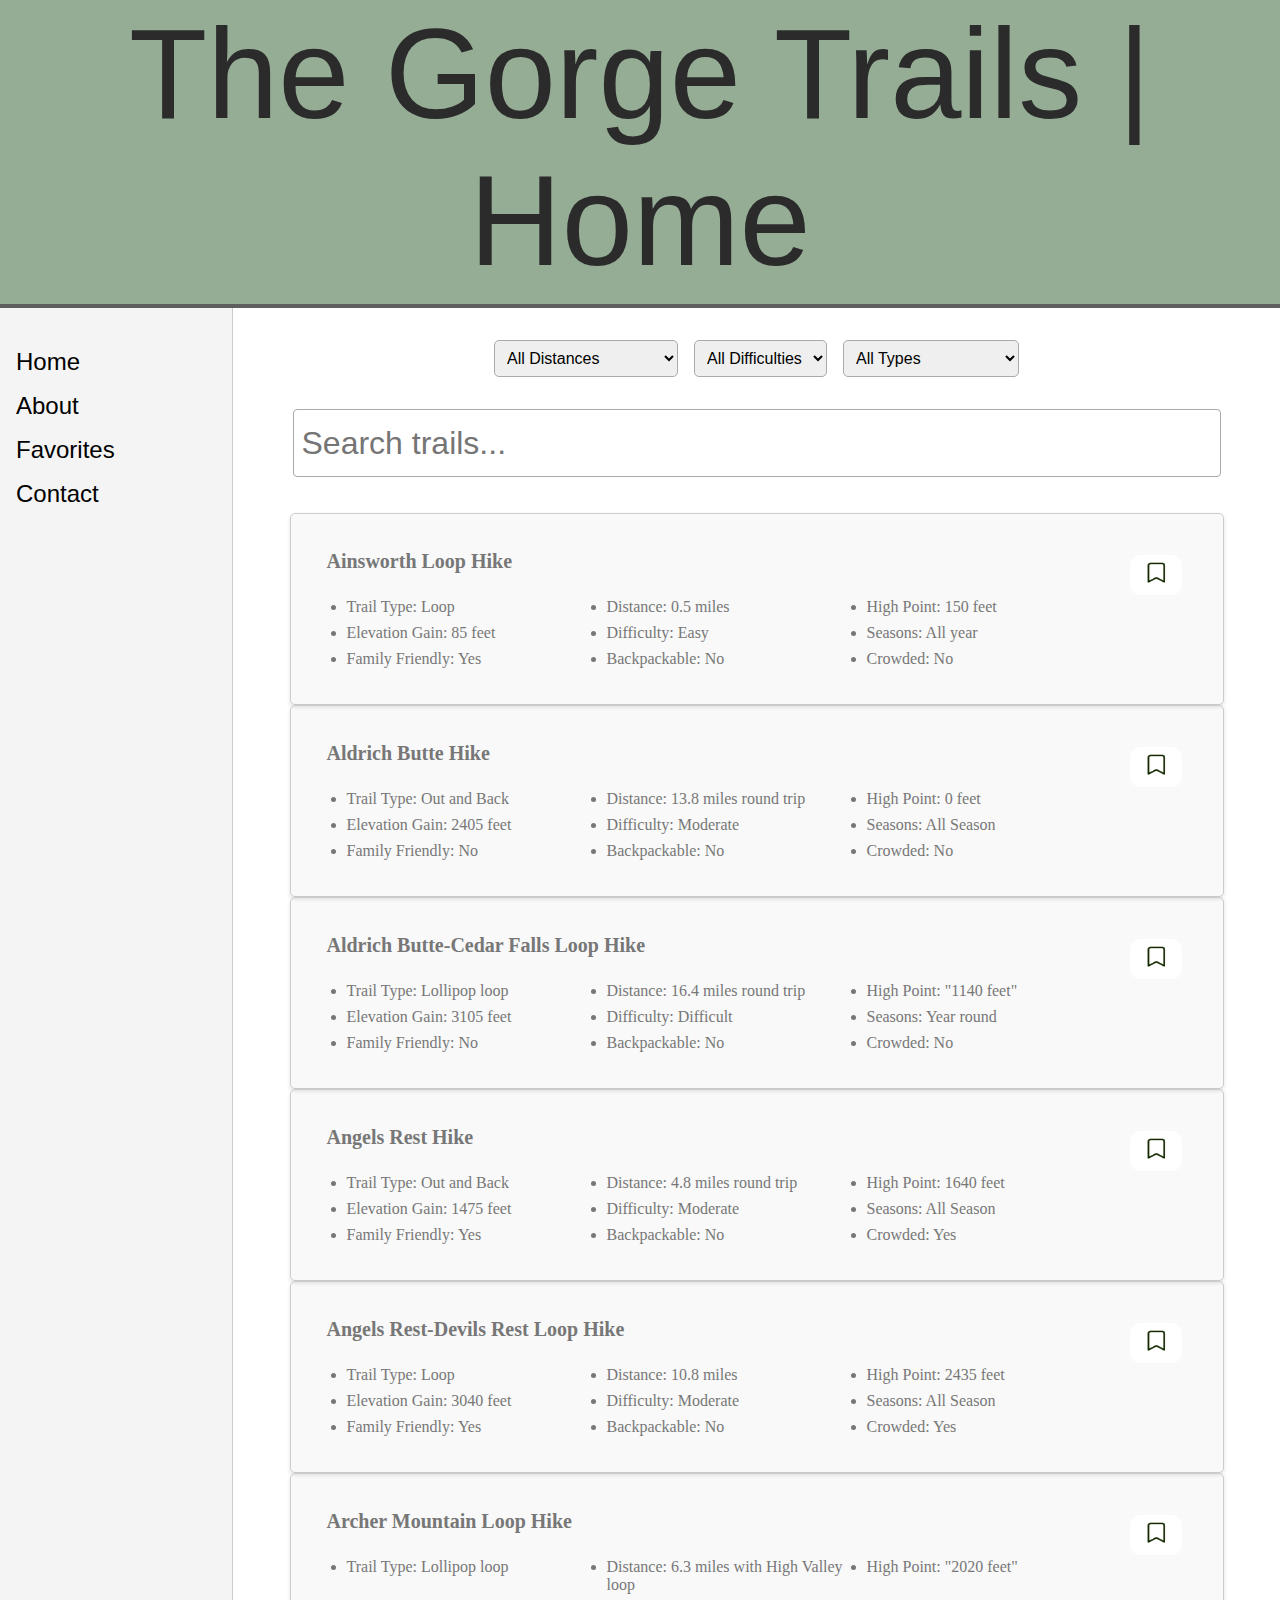
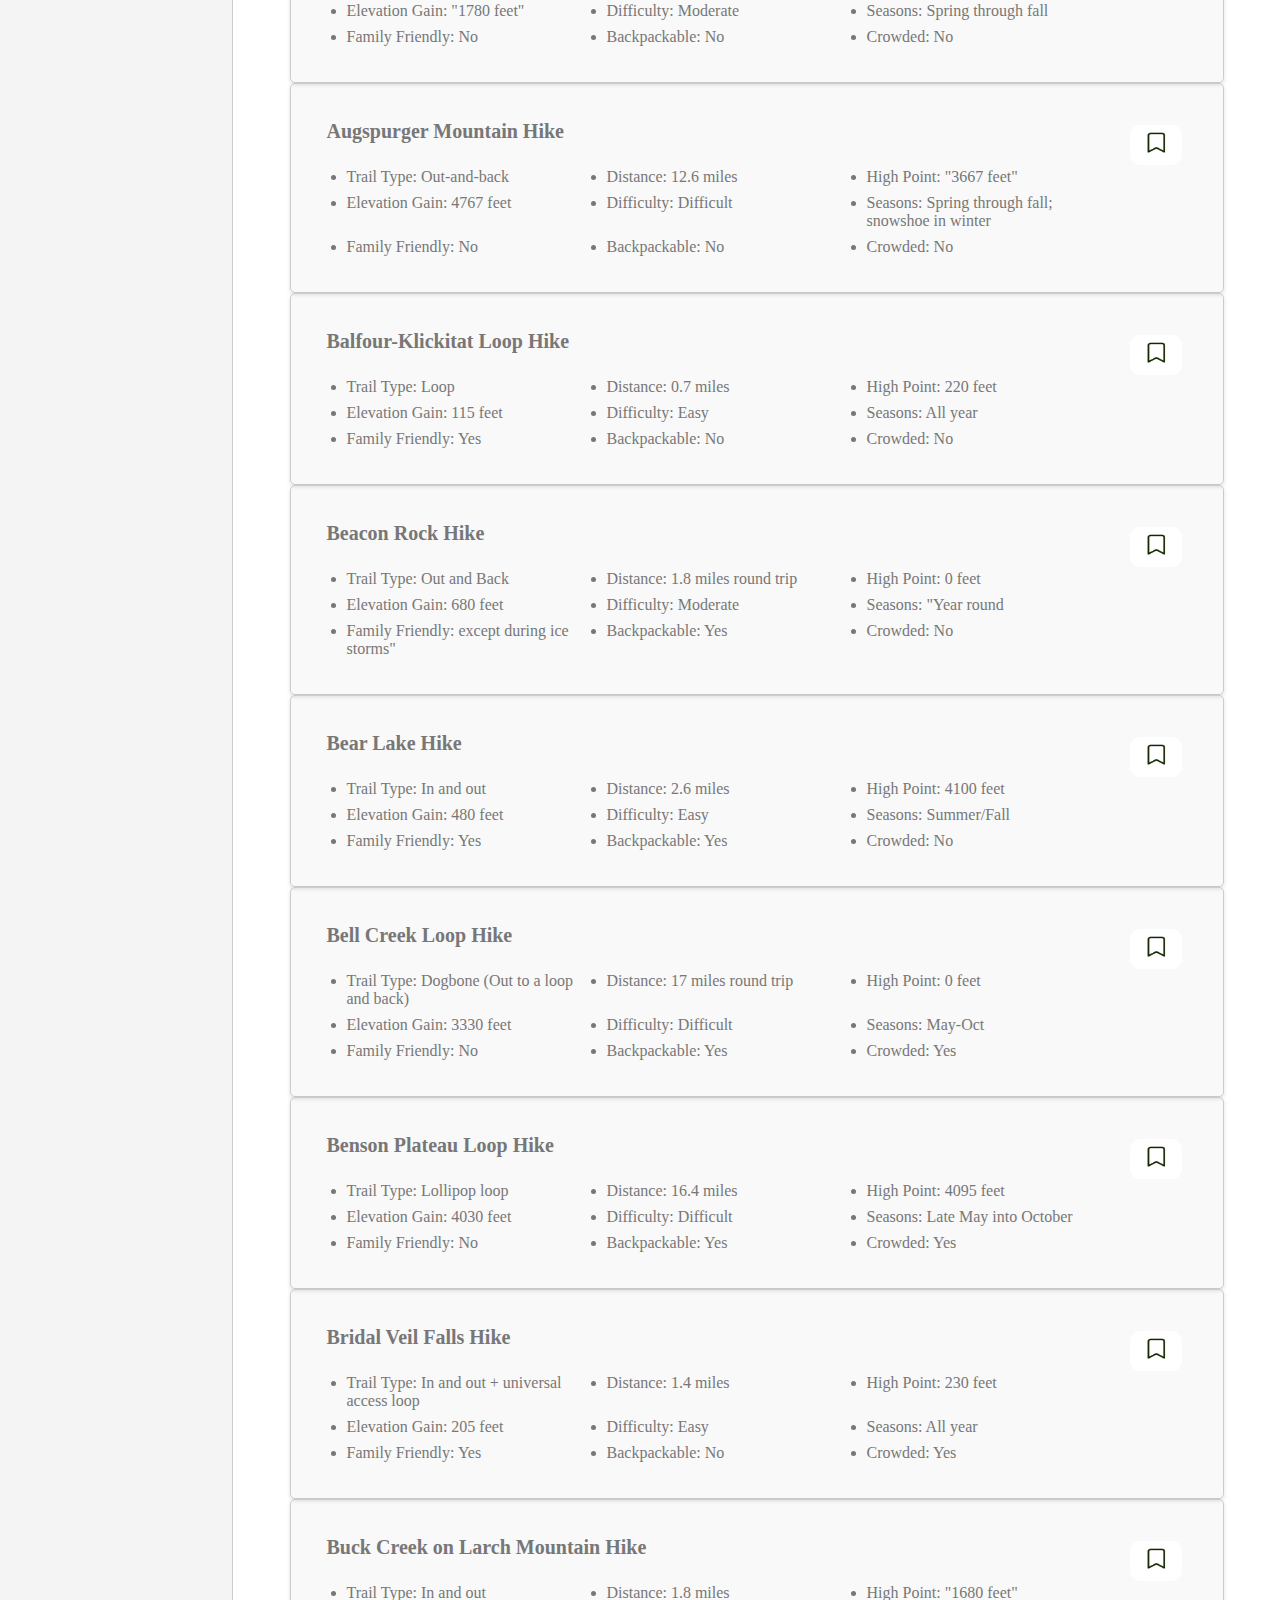
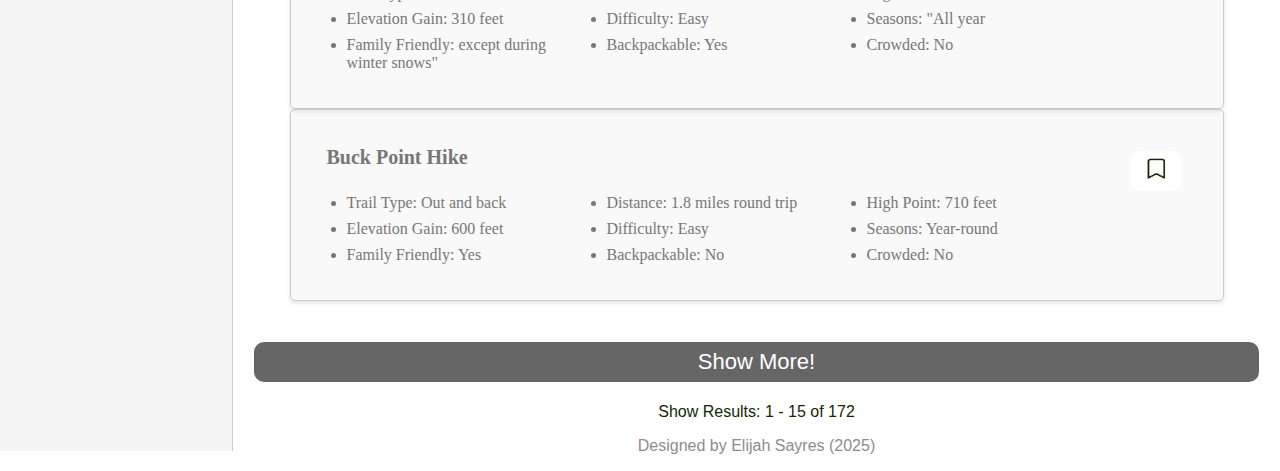
<file: index.html>
<!DOCTYPE html>
<html>
  <head>
    <title>The Gorge Trails | Home</title>
    <meta name="description" content="A Catalog of Hiking Trails in the Columbia River Gorge National Scenic Area" />
    <link rel="stylesheet" href="css/style.css" />
    <script type="text/javascript" src="js/scripts.js"></script>
  </head>

  <body>
    <header class="main-header">
      <h1 class="title">The Gorge Trails | Home</h1>
    </header>

    <div class="container">
        <aside class="sidebar">
          <nav>
            <ul>
              <li><a href="index.html">Home</a></li>
              <li><a href= "about.html">About</a></li>
              <li><a href="favorites.html">Favorites</a></li>
              <li><a href= "contact.html">Contact</a></li>
            </ul>
          </nav>
        </aside>

    <main class="content">
        <div id="filters" style="display: flex; gap: 1rem; margin: 1rem 25px;">
          <select id="distanceFilter">
            <option value="">All Distances</option>
            <option value="Short">Short (0.1 - 5 miles)</option>
            <option value="Medium">Medium (6 - 9 miles)</option>
            <option value="Long">Long (10+ miles)</option>
          </select>
        
          <select id="difficultyFilter">
            <option value="">All Difficulties</option>
            <option value="Easy">Easy</option>
            <option value="Moderate">Moderate</option>
            <option value="Hard">Difficult</option>
          </select>
        
          <select id="backpackableFilter">
            <option value="">All Types</option>
            <option value="Yes">Backpackable</option>
            <option value="No">Not Backpackable</option>
            <option value="YesCrowded">Crowded</option>
            <option value="NoCrowded">Not Crowded</option>
            <option value="YesFamilyFriendly">Family Friendly</option>
            <option value="NoFamilyFriendly">Not Family Friendly</option>

          </select>
        </div>
        <input type="text" id="searchInput" placeholder="Search trails..." />
        <div id="card-container"></div>
        <div class="card" style="display: none">
        <div class="card-content">
            <button class="favorite-button">  
              <img class="favorite-icon" src="data/favorite-button-unlit.png" alt="favoritebutton" style="width: 32px; height: 32px;"/> 
            </button>
            <h2 class="card-title">Hiking Trails</h2>
            <div class="spacer"> </div>
            <ul>
            <li>Bullet Point 1</li>
            <li>Bullet Point 2</li>
            <li>Bullet Point 3</li>
            <li>Bullet Point 4</li>
            <li>Bullet Point 5</li>
            <li>Bullet Point 6</li>
            <li>Bullet Point 7</li>
            <li>Bullet Point 8</li>
            <li>Bullet Point 9</li>
            </ul>
        </div>
        </div>
        <button id="show-more-button" onclick="showCards()">Show More!</button>
        <div id="results">Showing Results: 1-15 of 172</div>
        <div id="creator">Designed by Elijah Sayres (2025)</div>
    </main>
  </body>
</html>
</file>
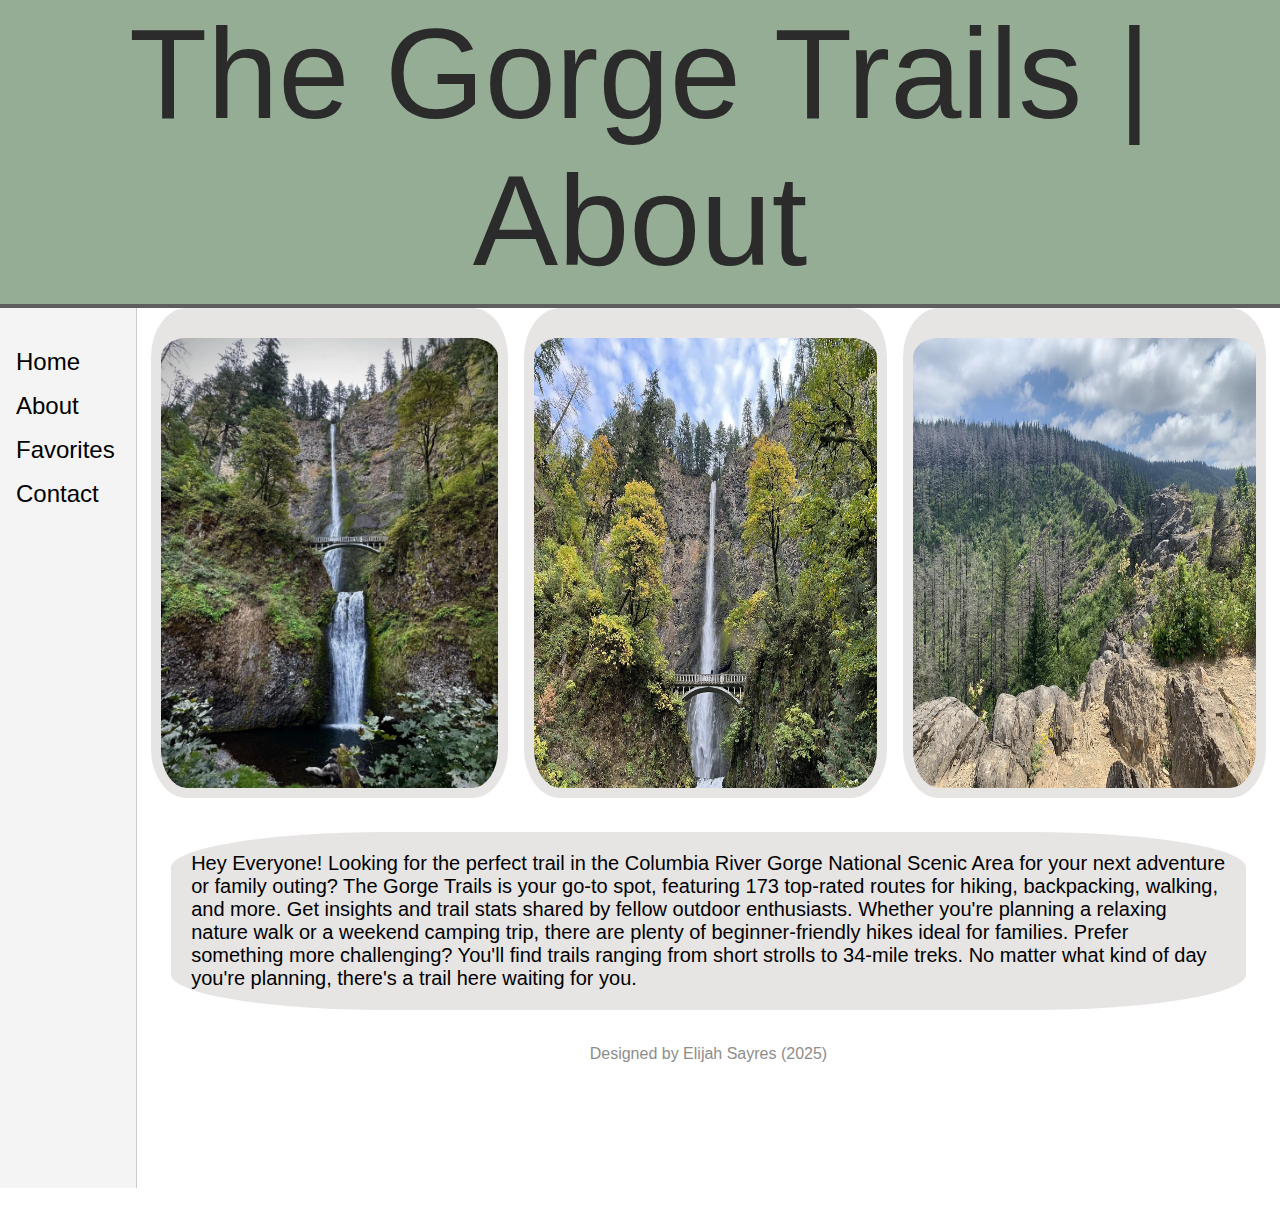
<file: about.html>
<!DOCTYPE html>
<html>
  <head>
    <title>The Gorge Trails about | About</title>
    <meta name="description" content="A Catalog of Hiking Trails in the Columbia River Gorge National Scenic Area" />
    <link rel="stylesheet" href="css/about.css" />
  </head>

  <body>
    <header class="main-header">
      <h1 class="title">The Gorge Trails | About</h1>
    </header>

    <div class="container">
        <aside class="sidebar">
          <nav>
            <ul>
              <li><a href="index.html">Home</a></li>
              <li><a href= "about.html">About</a></li>
              <li><a href="favorites.html">Favorites</a></li>
              <li><a href= "contact.html">Contact</a></li>
            </ul>
          </nav>
        </aside>
    <main class="content">
      <div class="aboutimg">
        <img src="data/aboutImg1.webp" alt="Trail 1">
        <img src="data/aboutImg2.webp" alt="Trail 2">
        <img src="data/aboutImg3.webp" alt="Trail 3">
      </div>
      <p class= "about-us">Hey Everyone! Looking for the perfect trail in the Columbia River Gorge National Scenic Area for your next adventure or family outing?
         The Gorge Trails is your go-to spot, featuring 173 top-rated routes for hiking, backpacking, walking, and more. 
         Get insights and trail stats shared by fellow outdoor enthusiasts. Whether you're planning a relaxing nature walk or a weekend camping trip, 
         there are plenty of beginner-friendly hikes ideal for families. Prefer something more challenging? You'll find trails ranging from short strolls to 34-mile treks. 
         No matter what kind of day you're planning, there's a trail here waiting for you.</p>
      <div id="creator">Designed by Elijah Sayres (2025)</div>
    </main>
  </body>
</html>
</file>
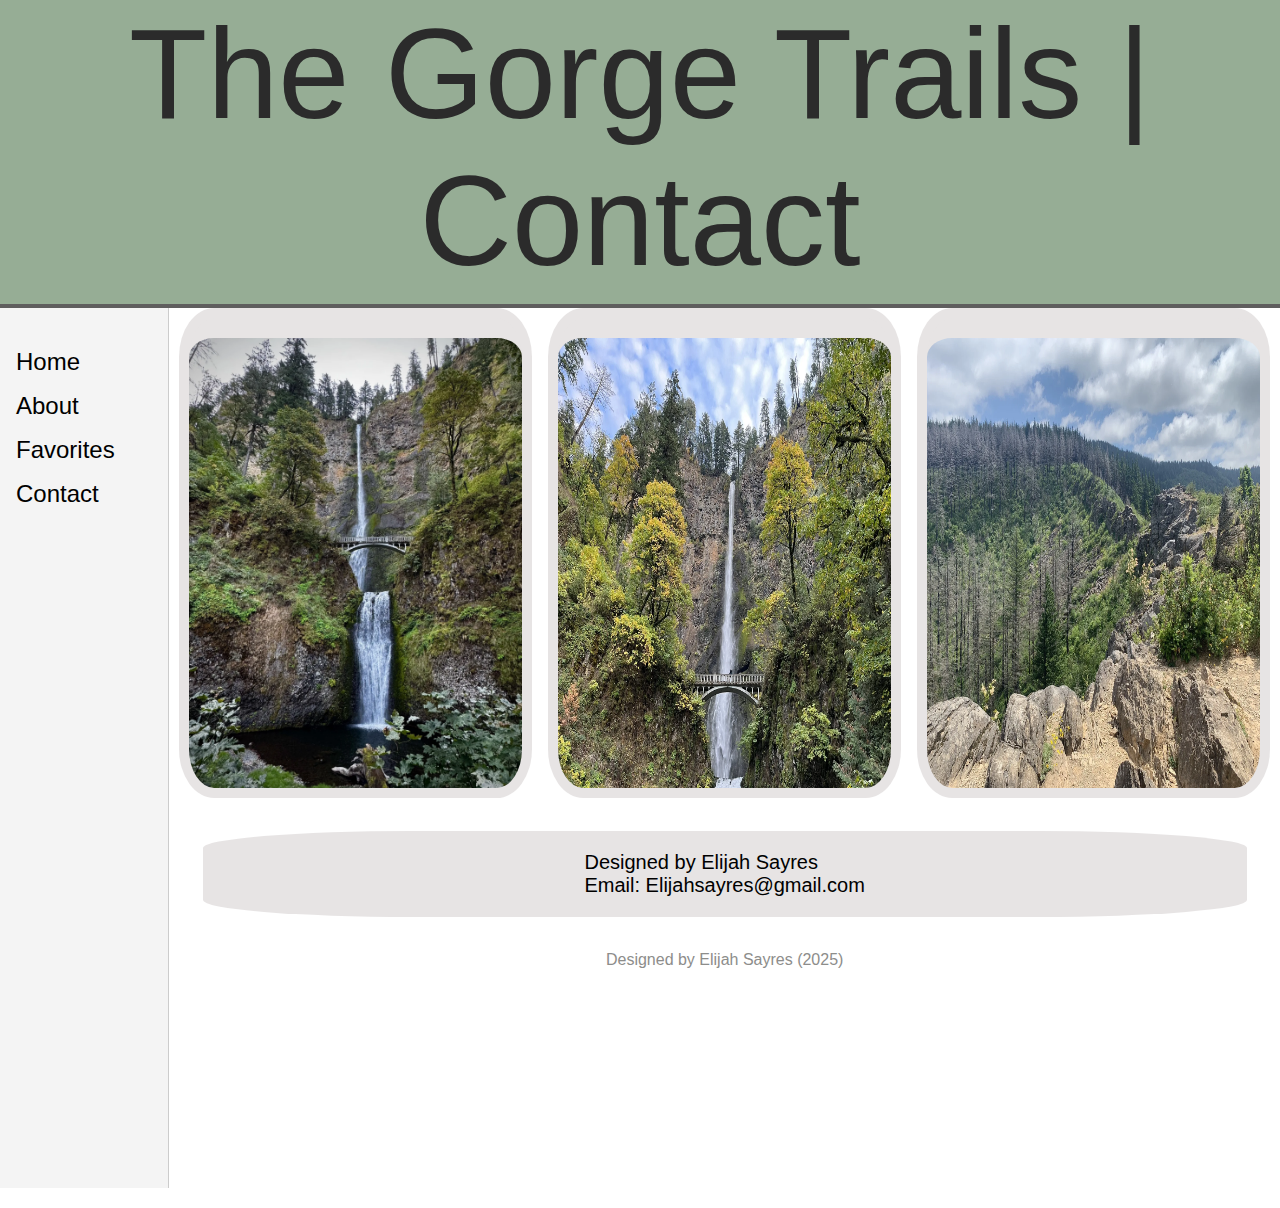
<file: contact.html>
<!DOCTYPE html>
<html>
  <head>
    <title>The Gorge Trails about | Contact</title>
    <meta name="description" content="A Catalog of Hiking Trails in the Columbia River Gorge National Scenic Area" />
    <link rel="stylesheet" href="css/contact.css" />
  </head>

  <body>
    <header class="main-header">
      <h1 class="title">The Gorge Trails | Contact</h1>
    </header>

    <div class="container">
        <aside class="sidebar">
          <nav>
            <ul>
              <li><a href="index.html">Home</a></li>
              <li><a href= "about.html">About</a></li>
              <li><a href="favorites.html">Favorites</a></li>
              <li><a href= "contact.html">Contact</a></li>
            </ul>
          </nav>
        </aside>
    <main class="content">
      <div class="aboutimg">
        <img src="data/aboutImg1.webp" alt="Trail 1">
        <img src="data/aboutImg2.webp" alt="Trail 2">
        <img src="data/aboutImg3.webp" alt="Trail 3">
      </div>
      <p class= "about-us">Designed by Elijah Sayres <br>Email: Elijahsayres@gmail.com</br>

      </p>
      <div id="creator">Designed by Elijah Sayres (2025)</div>
    </main>
  </body>
</html>
</file>
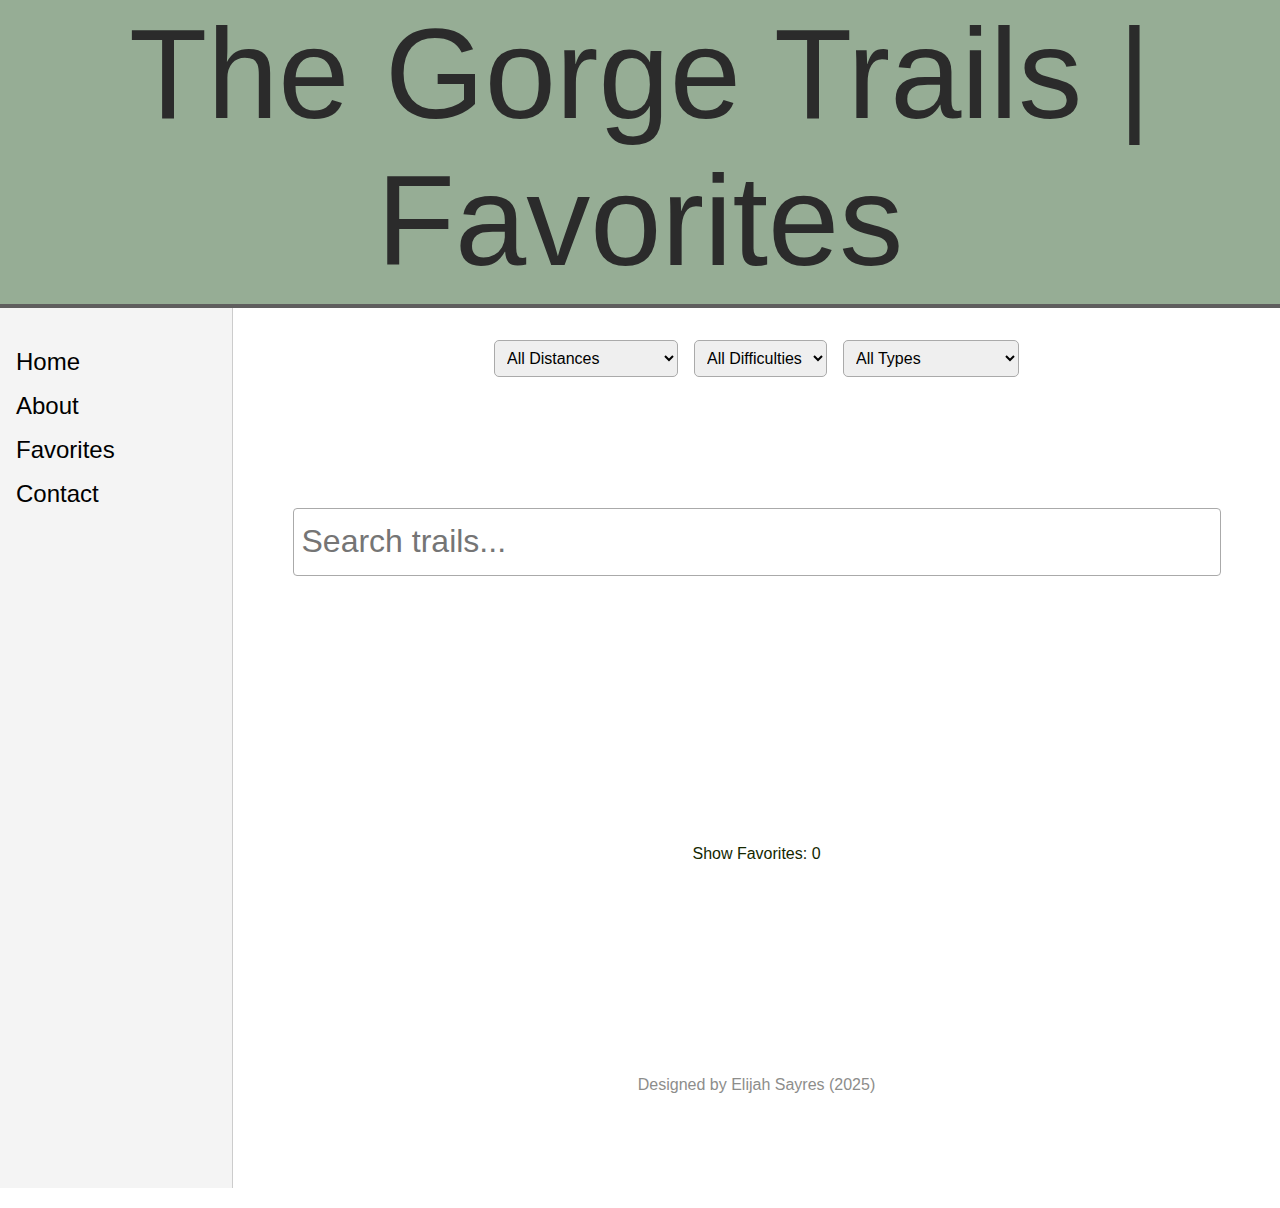
<file: favorites.html>
<!DOCTYPE html>
<html>
  <head>
    <title>The Gorge Trails about | Favorites</title>
    <meta name="description" content="A Catalog of Hiking Trails in the Columbia River Gorge National Scenic Area" />
    <link rel="stylesheet" href="css/style.css" />
    <script type="text/javascript" src="js/favoritescripts.js"></script>
  </head>

  <body>
    <header class="main-header">
      <h1 class="title">The Gorge Trails | Favorites</h1>
    </header>

    <div class="container">
        <aside class="sidebar">
          <nav>
            <ul>
              <li><a href="index.html">Home</a></li>
              <li><a href= "about.html">About</a></li>
              <li><a href="favorites.html">Favorites</a></li>
              <li><a href= "contact.html">Contact</a></li>
            </ul>
          </nav>
        </aside>

    <main class="content">
      <div id="filters" style="display: flex; gap: 1rem; margin: 1rem 25px;">
        <select id="distanceFilter">
          <option value="">All Distances</option>
          <option value="Short">Short (0.1 - 5 miles)</option>
          <option value="Medium">Medium (6 - 9 miles)</option>
          <option value="Long">Long (10+ miles)</option>
        </select>
      
        <select id="difficultyFilter">
          <option value="">All Difficulties</option>
          <option value="Easy">Easy</option>
          <option value="Moderate">Moderate</option>
          <option value="Hard">Difficult</option>
        </select>
      
        <select id="backpackableFilter">
          <option value="">All Types</option>
          <option value="Yes">Backpackable</option>
          <option value="No">Not Backpackable</option>
          <option value="YesCrowded">Crowded</option>
          <option value="NoCrowded">Not Crowded</option>
          <option value="YesFamilyFriendly">Family Friendly</option>
          <option value="NoFamilyFriendly">Not Family Friendly</option>

        </select>
      </div>


        <input type="text" id="searchInput" placeholder="Search trails..." />


        <div id="card-container"></div>
        <div class="card" style="display: none">
        <div class="card-content">
            <button class="favorite-button">  
              <img class="favorite-icon" src="data/favorite-button-unlit.png" alt="favoritebutton" style="width: 32px; height: 32px;"/> 
            </button>
            <h2 class="card-title">Favorite Hike Title</h2>
            <div class="spacer"> </div>
            <ul>
            <li>Bullet Point 1</li>
            <li>Bullet Point 2</li>
            <li>Bullet Point 3</li>
            <li>Bullet Point 4</li>
            <li>Bullet Point 5</li>
            <li>Bullet Point 6</li>
            <li>Bullet Point 7</li>
            <li>Bullet Point 8</li>
            <li>Bullet Point 9</li>
            </ul>
        </div>
        </div>
        <div id="results">Showing favorites: 0</div>
        <div id="creator">Designed by Elijah Sayres (2025)</div>
    </main>
  </body>
</html>
</file>
<file: css/style.css>
html,
body {
  margin: 0;
  padding: 0;
}

.container {
    display: flex;
    min-height: 100vh; /* make it full height of the page */
  }
  

.main-header {
  background-color: rgba(8, 61, 4, 0.425);
  padding-bottom: 10px;
  border-bottom: 4px solid rgb(95, 94, 94);
}


.sidebar {
    width: 200px;
    background-color: #f4f4f4;
    font-family: "Manrope", "Lato", "Roboto", sans-serif;
    font-size: 1.5em;
    margin-bottom: 20px;
    padding: 1rem;
    border-right: 1px solid #ccc;
  }

  .sidebar a {
    color: inherit;         /* Use the same color as surrounding text */
    text-decoration: none;  /* Removes underline */
  
  }
  
  .sidebar ul {
    list-style: none;
    padding: 0;
  }
  
  .sidebar li {
    margin-bottom: 1rem;
    cursor: pointer;
  }
  

.title {
  text-align: center;
  margin: 0;
  font-size: 8em;
  font-family: "Manrope", "Lato", "Roboto", sans-serif;
  font-weight: normal;
  color: rgb(43, 43, 43)
}


.card-title{
  margin-bottom: 25px;
}

.content {
    flex: 1; /* take up the rest of the space */
    padding: 1rem;
    display: flex;
    flex-direction: column;
    gap: 1rem;
  }

  #searchInput {
    padding: 0.5rem;
    margin-left: 25px;
    margin-bottom: 0rem;
    margin: auto;
    width: 910px;
    height: 50px;
    font-family: "Manrope", "Lato", "Roboto", sans-serif;
    font-size: 2rem;
    border: 1px solid #aaa;
    border-radius: 4px;
  }


#card-container {
  display: flex;
  flex-direction: column;
  justify-content: center;
  margin: 20px;
}

.card {
  
  width: 900px;
  background-color: rgba(155, 155, 155, 0.062);
  border: 1px solid #ccc;
  border-radius: 5px;
  box-shadow: 0 2px 4px rgba(0, 0, 0, 0.123);
  margin: auto;
  border-bottom: 1px solid #ccc;
  padding: 1rem;
}

.card-content ul {
    display: grid;
    grid-template-columns: repeat(3, 1fr); /* 3 columns */
    gap: 8px 20px;
    padding-left: 20px; /* space for bullets */
    margin: 0;
    margin-right: 80px;
    list-style-type: disc; /* keep bullets */
  }

.card-content {
  padding: 20px;
  font-family: "Verdana";
  color: #777;
}

.card-content h2 {
  margin-top: 0;
  font-size: 20px;
}

.card img {
  width: 100%;
  height: 0px;
}



.show-more-button {
  margin: auto;
  width: 60.5%;
  padding: 0px;
  font-family: "Verdana";
  /*color: #777; */
}

#results {
  margin: auto;
  font-family: Arial, sans-serif;
  color: #142800;
}

#creator {
  margin: auto;
  font-family: Arial, sans-serif;
  color: #8d8d8b;
}

.favorite-button{
  color: white;
  border-color: white;
  background-color: white;
  float:right;
}

button {
  text-align: center;
  background-color: #666;
  border: none;
  padding-left: 10px;
  padding-right: 10px;
  height: 40px;
  border-radius: 10px;
  color: white;
  font-size: 22px;
  cursor: pointer;
  margin: 5px;
}

#filters {
  display: flex;
  gap: 1rem;
  justify-content: center; /* centers the dropdowns */
  margin: 1rem auto;
}

#filters select {
  padding: 0.5rem;
  font-size: 1rem;
  border-radius: 5px;
  border: 1px solid #aaa;
}
</file>
<file: css/about.css>
html,
body {
  margin: 0;
  padding: 0;
}

.container {
    display: flex;
    min-height: 100vh; /* make it full height of the page */
  }
  

.main-header {
  background-color: rgba(8, 61, 4, 0.425);
  padding-bottom: 10px;
  border-bottom: 4px solid rgb(95, 94, 94);
}


.sidebar {
    width: 500px;
    background-color: #f4f4f4;
    font-family: "Manrope", "Lato", "Roboto", sans-serif;
    font-size: 1.5em;
    margin-bottom: 20px;
    padding: 1rem;
    border-right: 1px solid #ccc;
  }

  .sidebar a {
    color: inherit;         /* Use the same color as surrounding text */
    text-decoration: none;  /* Removes underline */
  
  }
  
  .sidebar ul {
    list-style: none;
    padding: 0;
  }
  
  .sidebar li {
    margin-bottom: 1rem;
    cursor: pointer;
  }
  

.title {
  text-align: center;
  margin: 0;
  font-size: 8em;
  font-family: "Manrope", "Lato", "Roboto", sans-serif;
  font-weight: normal;
  color: rgb(43, 43, 43)
}




.aboutimg{
  display: flex;
  justify-content: center;
  gap: 1rem;
}

.aboutimg img{
  max-width: 30%;
  height: 450px;
  display: block; /* Optional: removes extra space below image */
  padding-top: 20px;
  border: 10px solid rgba(231, 228, 228, 0.596);
  border-radius: 10%;
  background-color: rgba(231, 228, 228);
}

.about-us {
  font-size: 20px;
  background-color:  rgb(231, 228, 228);
  border-radius: 20%;
  border: 20px solid rgba(231, 228, 228, 0.596);
  font-family: Helvetica;
  display: flex;
  margin: 2rem auto;
  justify-content: center;
  margin: 3%;

}

#creator {
  margin: auto;
  font-family: Arial, sans-serif;
  color: #8d8d8b;
  display: flex;
  justify-content: center;
}
</file>
<file: css/contact.css>
html,
body {
  margin: 0;
  padding: 0;
}

.container {
    display: flex;
    min-height: 100vh; /* make it full height of the page */
  }
  

.main-header {
  background-color: rgba(8, 61, 4, 0.425);
  padding-bottom: 10px;
  border-bottom: 4px solid rgb(95, 94, 94);
}


.sidebar {
    width: 200px;
    background-color: #f4f4f4;
    font-family: "Manrope", "Lato", "Roboto", sans-serif;
    font-size: 1.5em;
    margin-bottom: 20px;
    padding: 1rem;
    border-right: 1px solid #ccc;
  }

  .sidebar a {
    color: inherit;         /* Use the same color as surrounding text */
    text-decoration: none;  /* Removes underline */
  
  }
  
  .sidebar ul {
    list-style: none;
    padding: 0;
  }
  
  .sidebar li {
    margin-bottom: 1rem;
    cursor: pointer;
  }
  

.title {
  text-align: center;
  margin: 0;
  font-size: 8em;
  font-family: "Manrope", "Lato", "Roboto", sans-serif;
  font-weight: normal;
  color: rgb(43, 43, 43)
}




.aboutimg{
  display: flex;
  justify-content: center;
  gap: 1rem;
}

.aboutimg img{
  max-width: 30%;
  height: 450px;
  display: block; /* Optional: removes extra space below image */
  padding-top: 20px;
  
  border: 10px solid rgba(231, 228, 228, 0.596);
  border-radius: 10%;
  background-color: rgba(231, 228, 228);
}

.about-us {
  font-size: 20px;
  background-color:  rgb(231, 228, 228);
  border-radius: 20%;
  border: 20px solid rgba(231, 228, 228, 0.596);
  
  font-family: Helvetica;
  display: flex;
  justify-content: center;
  margin: 3%;

}

#creator {
  margin: auto;
  font-family: Arial, sans-serif;
  color: #8d8d8b;
  display: flex;
  justify-content: center;
}
</file>
